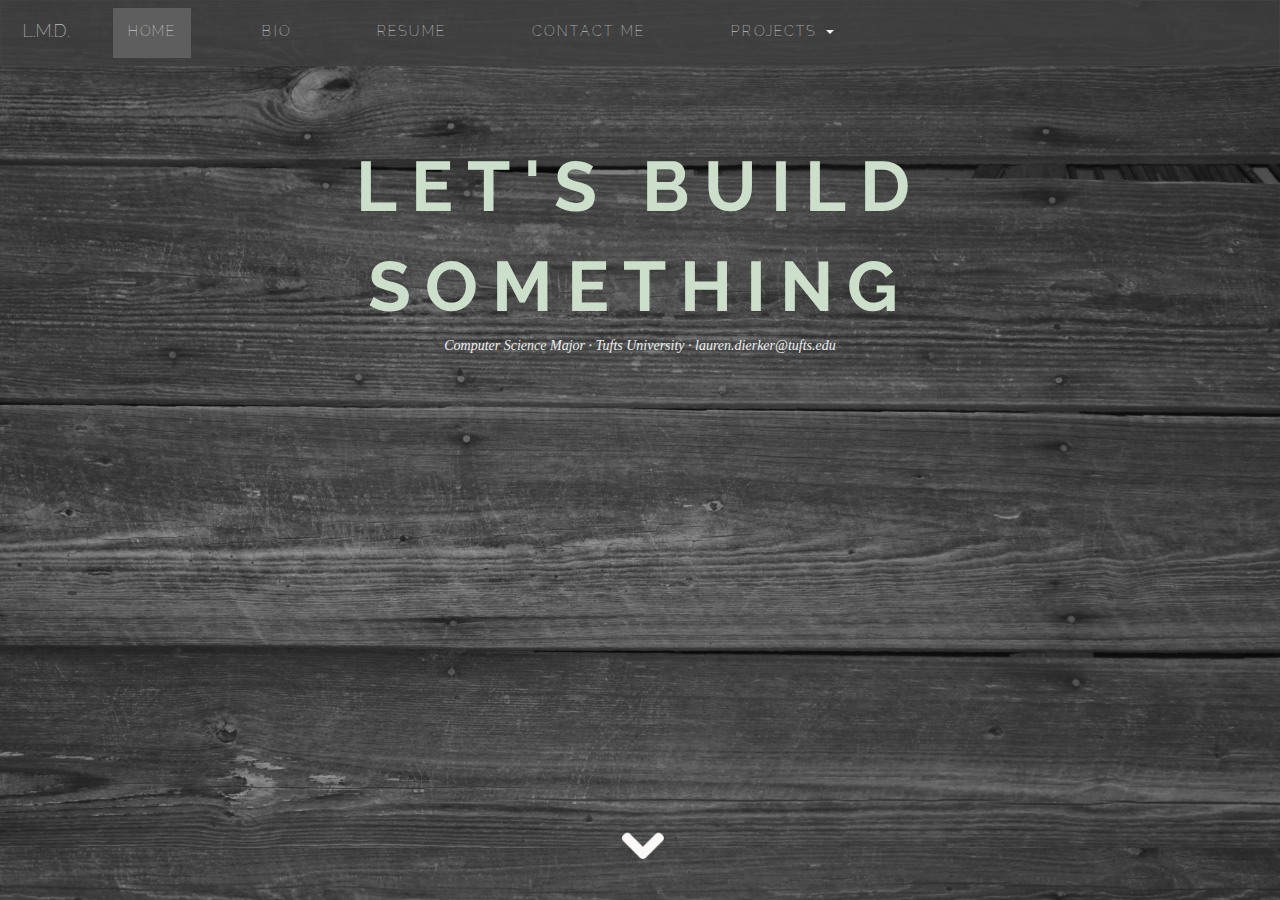
<file: index.html>
<!DOCTYPE html>

<html>

<head>
	<title> Lauren Dierker Homepage </title>
	<meta content="text/html;charset=utf-8" http-equiv="Content-Type">
	<link href = "resume.css" rel = "stylesheet" />

	<script src="https://ajax.googleapis.com/ajax/libs/jquery/1.9.1/jquery.min.js"></script>

	<link rel="stylesheet" href="https://maxcdn.bootstrapcdn.com/bootstrap/3.3.7/css/bootstrap.min.css" integrity="sha384-BVYiiSIFeK1dGmJRAkycuHAHRg32OmUcww7on3RYdg4Va+PmSTsz/K68vbdEjh4u" crossorigin="anonymous">
	<script src="https://maxcdn.bootstrapcdn.com/bootstrap/3.3.7/js/bootstrap.min.js" integrity="sha384-Tc5IQib027qvyjSMfHjOMaLkfuWVxZxUPnCJA7l2mCWNIpG9mGCD8wGNIcPD7Txa" crossorigin="anonymous"></script>

  <link href = "navbar.css" rel = "stylesheet" />
  <link href = "animation-icon.css" rel = "stylesheet" />
</head>


<body>
	<div class = "wrapper">

	<!-- Static navbar -->
      <nav class="navbar navbar-default nav_bar_extended">
        <div class="container-fluid">
          <div class="navbar-header">
            <button type="button" class="navbar-toggle collapsed" data-toggle="collapse" data-target="#navbar" aria-expanded="false" aria-controls="navbar">
              <span class="sr-only">Toggle navigation</span>
              <span class="icon-bar"></span>
              <span class="icon-bar"></span>
              <span class="icon-bar"></span>
            </button>
            <a class="navbar-brand" href="#">L.M.D.</a>
          </div>
          <div id="navbar" class="navbar-collapse collapse">
            <ul class="nav navbar-nav">
              <li class = "active nav-bar-text"><a href="index.html">HOME</a></li>
              <li class = "nav-bar-text"><a href="bio.html">BIO</a></li>
              <li class = "nav-bar-text"><a href="resume.html">RESUME</a></li>
              <li class = "nav-bar-text"><a href="resume.html">CONTACT ME</a></li>
              <li class="dropdown nav-bar-text">
                <a href="#" class="dropdown-toggle" data-toggle="dropdown" role="button" aria-haspopup="true" aria-expanded="false">PROJECTS <span class="caret"></span></a>
                <ul class="dropdown-menu">
                  <li ><a href="#">ALL</a></li>
                  <li><a href="#">INTUNE</a></li>
                  <li><a href="#">MISMATCH</a></li>
                </ul>
              </li>
            </ul>
          </div><!--/.nav-collapse -->
        </div><!--/.container-fluid -->
      </nav>
	<!-- End Static Navbar -->



  <!--<div class = "main"> 
    <img class = "center" src = "profile_pic.jpg" alt = "Profile Picture">
  </div> -->
	<div class = "header">
		<span class = "header_name">LET'S BUILD SOMETHING</span>
		<div class = "header_info">Computer Science Major &middot; Tufts University &middot; lauren.dierker@tufts.edu </div>
	</div>
	</div>

  <h3>Pulse</h3>
    <a href="#"><img src="down-arrow.png" id="animated-example" class="animated pulse"> </img></a>
    

</body>

</html>
</file>
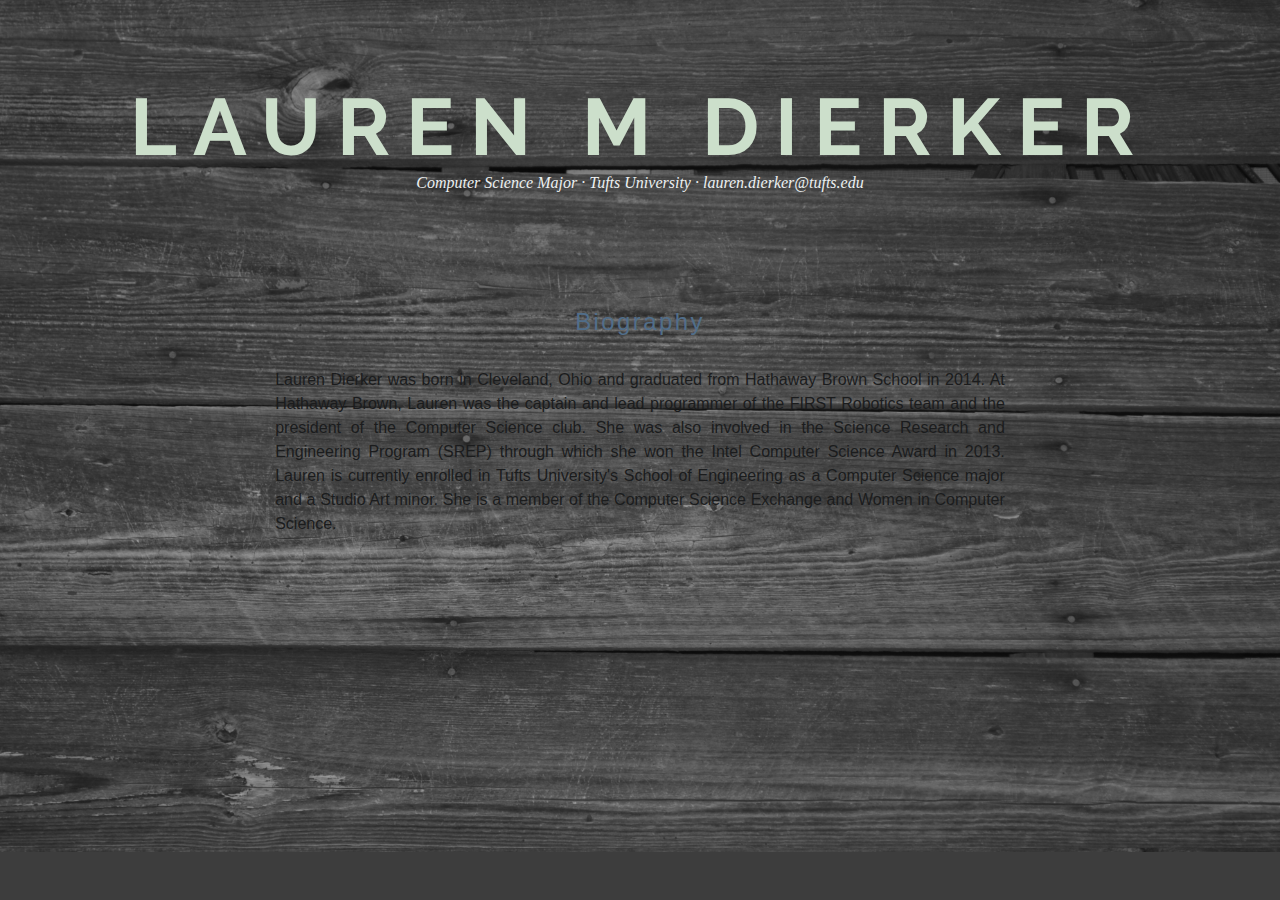
<file: bio.html>
<!DOCTYPE html>

<html>

<head>
	<title> Biography</title>
	<meta content="text/html;charset=utf-8" http-equiv="Content-Type">
	<link href = "resume.css" rel = "stylesheet" />
</head>

<body>
	<div class = "header">
		<span class = "header_name">LAUREN M DIERKER</span>
		<div class = "header_info">Computer Science Major &middot; Tufts University &middot; lauren.dierker@tufts.edu </div>
	</div>

	<h2 class = "center">Biography</h2>
	<div class = "main"> <div class = "bio">
		Lauren Dierker was born in Cleveland, Ohio and graduated from Hathaway Brown School in 2014. At Hathaway Brown, Lauren was the captain and lead programmer of the FIRST Robotics team and the president of the Computer Science club. She was also involved in the Science Research and Engineering Program (SREP) through which she won the Intel Computer Science Award in 2013. Lauren is currently enrolled in Tufts University's School of Engineering as a Computer Science major and a Studio Art minor. She is a member of the Computer Science Exchange and Women in Computer Science.
	</div></div>

	<div class = "footer">
		<br><br><br>
	</div>
</body>

</html>
</file>
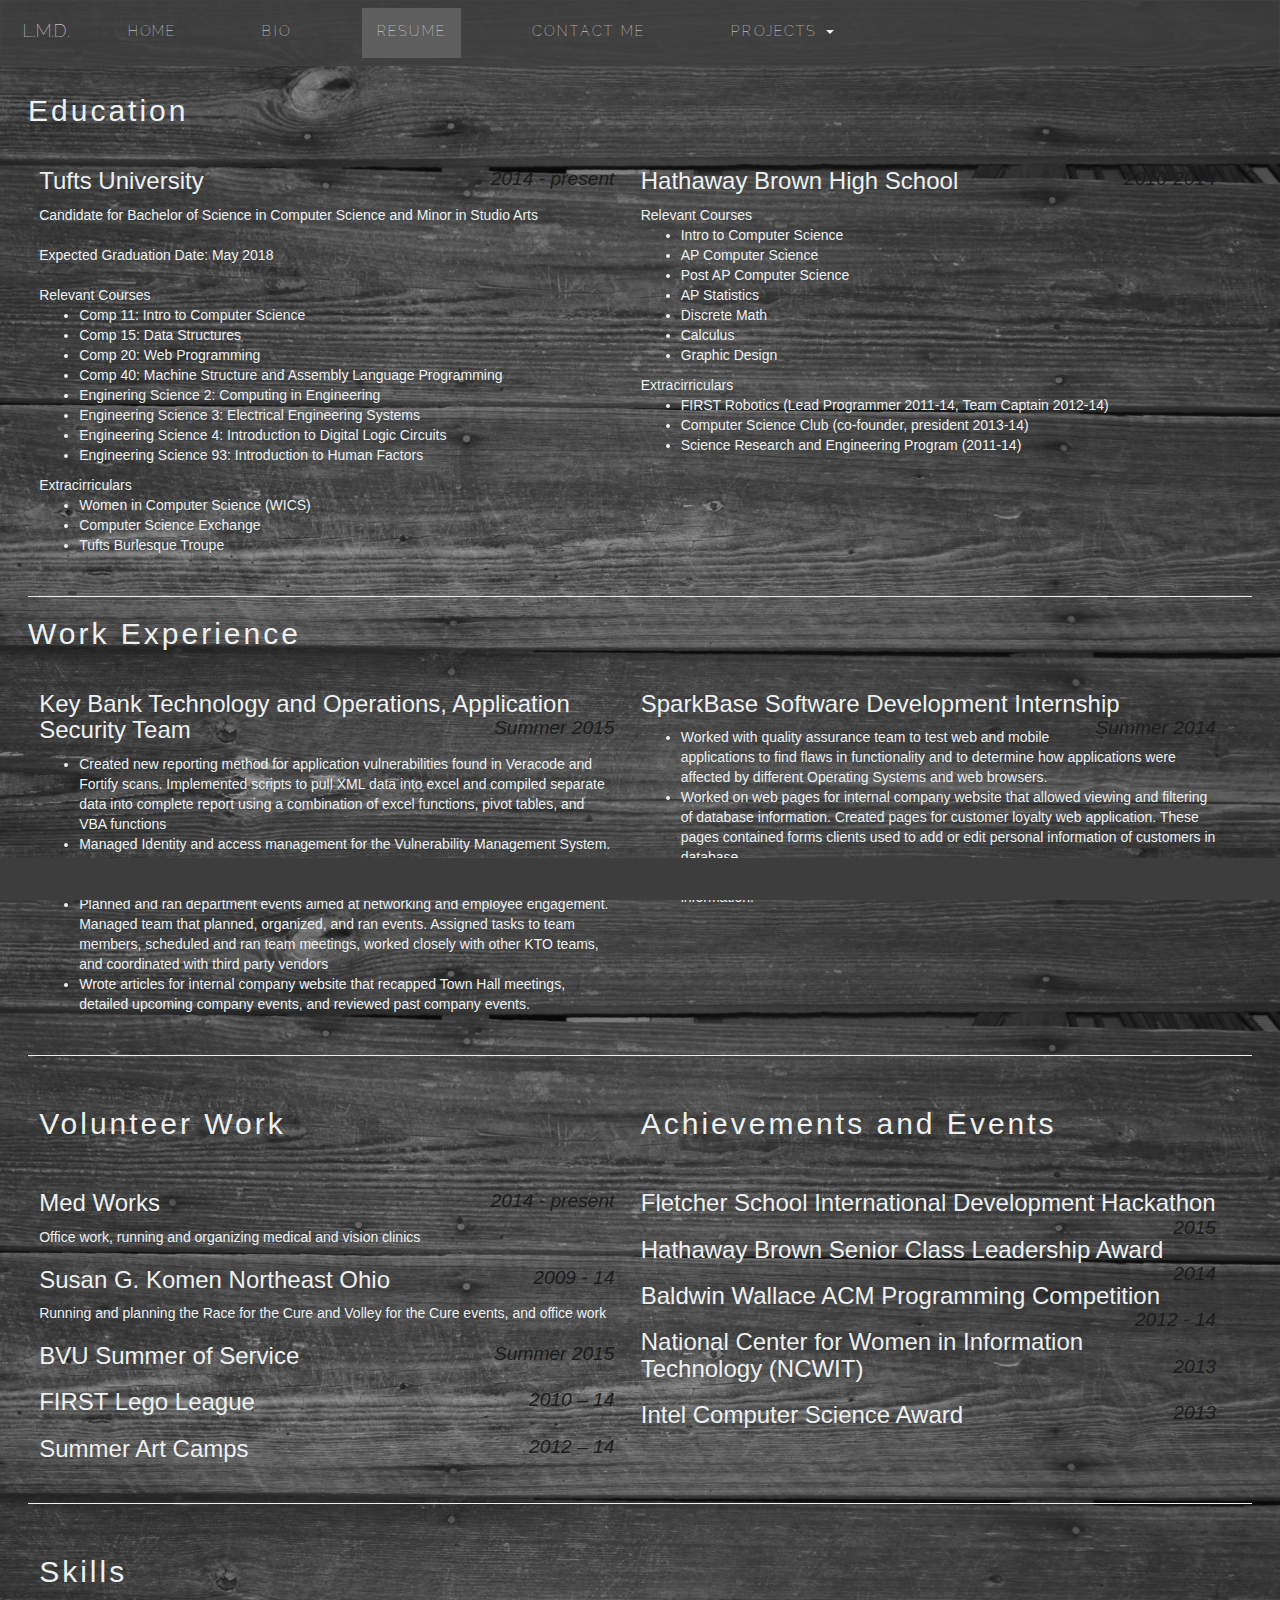
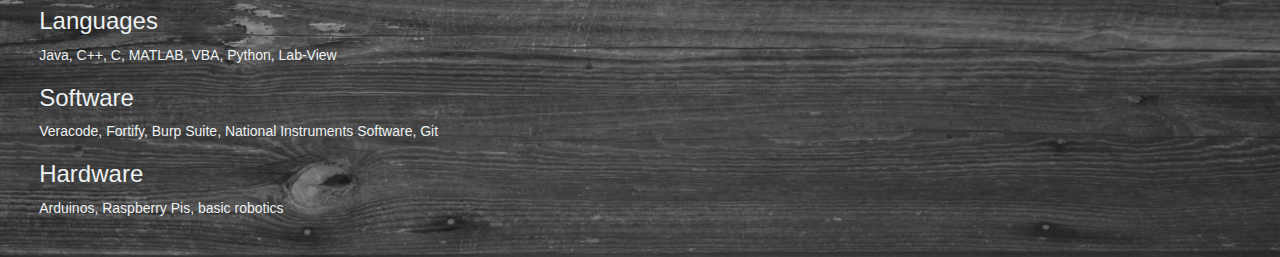
<file: resume.html>
<!DOCTYPE html>

<html>

<head>
	<title>Resume</title>
	<meta content="text/html;charset=utf-8" http-equiv="Content-Type">
	<link href = "resume.css" rel = "stylesheet" />

	<script src="https://ajax.googleapis.com/ajax/libs/jquery/1.9.1/jquery.min.js"></script>

	<link rel="stylesheet" href="https://maxcdn.bootstrapcdn.com/bootstrap/3.3.7/css/bootstrap.min.css" integrity="sha384-BVYiiSIFeK1dGmJRAkycuHAHRg32OmUcww7on3RYdg4Va+PmSTsz/K68vbdEjh4u" crossorigin="anonymous">
	<script src="https://maxcdn.bootstrapcdn.com/bootstrap/3.3.7/js/bootstrap.min.js" integrity="sha384-Tc5IQib027qvyjSMfHjOMaLkfuWVxZxUPnCJA7l2mCWNIpG9mGCD8wGNIcPD7Txa" crossorigin="anonymous"></script>

	<link href = "navbar.css" rel = "stylesheet" />
</head>

<body class="wrapper">

	<!-- Static navbar -->
      <nav class="navbar navbar-default nav_bar_extended">
        <div class="container-fluid">
          <div class="navbar-header">
            <button type="button" class="navbar-toggle collapsed" data-toggle="collapse" data-target="#navbar" aria-expanded="false" aria-controls="navbar">
              <span class="sr-only">Toggle navigation</span>
              <span class="icon-bar"></span>
              <span class="icon-bar"></span>
              <span class="icon-bar"></span>
            </button>
            <a class="navbar-brand" href="#">L.M.D.</a>
          </div>
          <div id="navbar" class="navbar-collapse collapse">
            <ul class="nav navbar-nav">
              <li class = "nav-bar-text"><a href="index.html">HOME</a></li>
              <li class = "nav-bar-text"><a href="bio.html">BIO</a></li>
              <li class = "nav-bar-text active"><a href="resume.html">RESUME</a></li>
              <li class = "nav-bar-text"><a href="resume.html">CONTACT ME</a></li>
              <li class="dropdown nav-bar-text">
                <a href="#" class="dropdown-toggle" data-toggle="dropdown" role="button" aria-haspopup="true" aria-expanded="false">PROJECTS <span class="caret"></span></a>
                <ul class="dropdown-menu">
                  <li ><a href="#">ALL</a></li>
                  <li><a href="#">INTUNE</a></li>
                  <li><a href="#">MISMATCH</a></li>
                </ul>
              </li>
            </ul>
          </div><!--/.nav-collapse -->
        </div><!--/.container-fluid -->
      </nav>

	<div class = "main">
	<h2>Education</h2>
	<div class = "inline_elements">
	<h3>Tufts University <span class="date">2014 - present</span></h3>
		Candidate for Bachelor of Science in Computer Science and Minor in Studio Arts
		<br><br>
		Expected Graduation Date: May 2018
		<br><br>
		Relevant Courses
				<ul>
					<li>Comp 11: Intro to Computer Science</li>
					<li>Comp 15: Data Structures</li>
					<li>Comp 20: Web Programming</li>
					<li>Comp 40: Machine Structure and Assembly Language Programming</li>
					<li>Enginering Science 2: Computing in Engineering</li>
					<li>Engineering Science 3: Electrical Engineering Systems</li>
					<li>Engineering Science 4: Introduction to Digital Logic Circuits</li>
					<li>Engineering Science 93: Introduction to Human Factors</li>
				</ul> 
		Extracirriculars
				<ul>
					<li>Women in Computer Science (WICS)</li>
					<li>Computer Science Exchange</li>
					<li>Tufts Burlesque Troupe</li>
				</ul>
		 
	</div>
	<div class = "inline_elements">	                               
	<h3>Hathaway Brown High School  <span class = "date">2010-2014</span></h3>
		Relevant Courses
			<ul>
				<li>Intro to Computer Science</li>
				<li>AP Computer Science</li>					
				<li>Post AP Computer Science</li>
				<li>AP Statistics</li>
				<li>Discrete Math</li>
				<li>Calculus</li>
				<li>Graphic Design</li>
			</ul>
		Extracirriculars
			<ul>
				<li>FIRST Robotics (Lead Programmer 2011-14, Team Captain 2012-14)</li>
				<li>Computer Science Club (co-founder, president 2013-14)</li>
				<li>Science Research and Engineering Program (2011-14)</li>
			</ul>
	</div>

	<hr>
	
	
	<h2>Work Experience</h2>
	<div class = "inline_elements">
		<h3>Key Bank Technology and Operations, Application Security Team <span class = "date">Summer 2015</span></h3>
		<ul>
			<li>Created new reporting method for application vulnerabilities found in Veracode and Fortify scans.  Implemented scripts to pull XML data into excel and compiled separate data into complete  report using a combination of excel functions, pivot tables, and VBA functions </li>
			<li>Managed Identity and access management for the Vulnerability Management System. Granted access to system based on the specific information requested, role and access requested, and position of employee requesting access.</li>
			<li>Planned and ran department events aimed at networking and employee engagement. Managed team that planned, organized, and ran events. Assigned tasks to team members, scheduled and ran 	team meetings, worked closely with other KTO teams, and coordinated with third party vendors</li>
			<li>Wrote articles for internal company website that recapped Town Hall meetings, detailed upcoming company events, and reviewed past company events.</li>
		</ul>
	</div>
	<div class = "inline_elements">		
	<h3>SparkBase Software Development Internship <span class = "date">Summer 2014</span></h3>
		<ul>
			<li>Worked with quality assurance team to test web and mobile applications to find flaws in functionality and to determine how applications were affected by different Operating Systems and web browsers.</li>
			<li>Worked on web pages for internal company website that allowed viewing and filtering of database information. Created pages for customer loyalty web application. These pages contained forms clients used to add or edit personal information of customers in database.</li>
			<li>Worked with customer information databases to add new and remove outdated information.</li>
		</ul>
	</div>

	<hr>

	<div class = "inline_elements">
		<h2>Volunteer Work</h2>
		<br>
		<h3>Med Works <span class = "date">2014 - present</span></h3>
			Office work, running and organizing medical and vision clinics  
			<br>
		<h3>Susan G. Komen Northeast Ohio <span class = "date">2009 - 14</span></h3>
			Running and planning the Race for the Cure and Volley for the Cure events, and office work 
			<br>
		<h3>BVU Summer of Service <span class = "date">Summer 2015</span></h3> 
		<h3>FIRST Lego League <span class = "date">2010 – 14</span></h3>
		<h3>Summer Art Camps <span class = "date">2012 – 14</span></h3>
	</div>

	<div class = "inline_elements">
		<h2>Achievements and Events</h2>
		<br>
		<h3>Fletcher School International Development Hackathon  <span class = "date">2015</span></h3>
		<h3>Hathaway Brown Senior Class Leadership Award <span class = "date">2014</span></h3>
		<h3>Baldwin Wallace ACM Programming Competition <span class = "date">2012 - 14</span></h3>
		<h3>National Center for Women in Information Technology (NCWIT) <span class = "date">2013</span></h3>
		<h3>Intel Computer Science Award <span class = "date">2013</span></h3>
	</div>

	<hr>

	<div class = "inline_elements">
		<h2>Skills</h2>
		<h3>Languages</h3>
		Java, C++, C, MATLAB, VBA, Python, Lab-View
		<h3>Software</h3> 
		Veracode, Fortify, Burp Suite, National Instruments Software, Git
		<h3>Hardware</h3>
		Arduinos, Raspberry Pis, basic robotics 
	</div>
	</div>

	<div class = "footer">
		<br><br><br>
	</div>
</body>


</html>
</file>
<file: resume.css>
/*stylesheet for resume file */

@import url("raleway.css");


body {

	background-color: #ffffff; 
	font-family: "Helvetica";
	color: #1b1c1d;
	margin: 0em;
	padding: 0em ;
	background-image: url("background-img-1.jpg");
	background-size: 100%;
}

h2 {
	color: #516e8a;
	font-weight: lighter;
	letter-spacing: .1em;
}

h3 {
	color: #728fac;
	font-weight: lighter;
}

.main {
	margin: 2em;

}

/*header rules*/
.header{

	/*background-color: #f9fafb;*/
	/*background-color: rgba(61, 61, 61, 1);*/
	text-align: center;
	font-family: "Raleway";
	margin: 0em;
	padding: 5em 5em 6em 5em;
	position: relative;
}

.header_name {
	font-weight: bold;
	font-size: 5em;
	letter-spacing: .2em;
	color: #ccdfcb;;
}

.header_info {
	font-family: "Times New Roman";
	font-weight: normal;
	font-style: italic;
	font-size: 1em;
	color: #ecf0f1;
}


.inline_elements {
	margin: .8em;
	display: inline-block;
	vertical-align: top;
	width: 47%; 
}

/*covers iphone 4 to iphone 6+ */
@media screen and (min-device-width: 320px) and (max-device-width: 736px){
  .inline_elements {
    display: block;
    width: 98%;
  }
}


.date {
	font-size: .8em;
	font-style: italic;
	font-weight: lighter;
	color: #1b1c1d;
	float: right;
}

.footer {
	background-color: rgba(61, 61, 61, 1);
	margin: 0em;
	height: 3em;
	vertical-align: text-bottom;
	position: fixed;
	bottom: 0px;
	width: 100%;
}

.center {
	display: block;
	margin-left: auto;
	margin-right: auto;
	width: 28em;
	text-align: center;
}


a {
	text-align: center;
	font-weight: lighter;
	color:  #1b1c1d;
	text-decoration: none;
}

a:visited {
	color: #516e8a;
}

a:hover {
	text-decoration: underline;
}

.bio {
	margin-left: 20%;
	margin-right: 20%;
	line-height: 1.5em;
	text-align: justify;
}

.navbar {

}

.wrapper {
	color: #ecf0f1;
	border-color: rgba(61, 61, 61, 1);
}
</file>
<file: navbar.css>
@import url("raleway.css");


.nav_bar_extended {
	background-color: rgba(48, 65, 93, 1);
	color:; #1b1c1d;
	font-family: "Raleway";
	font-weight: normal;
	margin: 0em;
	padding: .5em .5em .5em .5em;
	} 

.nav-bar-text {
	padding-left: 2em;
	padding-right: 2em;
	border-width: 1em;
	letter-spacing: .15em;
	border-color: #ecf0f1;
}	


.navbar-default {
  background-color: rgba(61, 61, 61, .8);
  border-color: #414141;
}
.navbar-default .navbar-brand {
  color: #ecf0f1;
}
.navbar-default .navbar-brand:hover,
.navbar-default .navbar-brand:focus {
  color: #ecf0f1;
}
.navbar-default .navbar-text {
  color: #ecf0f1;
}
.navbar-default .navbar-nav > li > a {
  color: #ecf0f1;
}
.navbar-default .navbar-nav > li > a:hover,
.navbar-default .navbar-nav > li > a:focus {
  color: #ecf0f1;
}
.navbar-default .navbar-nav > li > .dropdown-menu {
  background-color: rgba(61, 61, 61, 1);
}
.navbar-default .navbar-nav > li > .dropdown-menu > li > a {
  color: #ecf0f1;
}
.navbar-default .navbar-nav > li > .dropdown-menu > li > a:hover,
.navbar-default .navbar-nav > li > .dropdown-menu > li > a:focus {
  color: #ecf0f1;
  background-color: rgba(61, 61, 61, 1);
}
.navbar-default .navbar-nav > li > .dropdown-menu > li > .divider {
  background-color: rgba(61, 61, 61, 1);
   border-color: #ecf0f1;
}
.navbar-default .navbar-nav .open .dropdown-menu > .active > a,
.navbar-default .navbar-nav .open .dropdown-menu > .active > a:hover,
.navbar-default .navbar-nav .open .dropdown-menu > .active > a:focus {
  color: #ecf0f1;
  background-color: #5f5e5e;
}
.navbar-default .navbar-nav > .active > a,
.navbar-default .navbar-nav > .active > a:hover,
.navbar-default .navbar-nav > .active > a:focus {
  color: #ecf0f1;
  background-color: #5f5e5e;
}
.navbar-default .navbar-nav > .open > a,
.navbar-default .navbar-nav > .open > a:hover,
.navbar-default .navbar-nav > .open > a:focus {
  color: #ecf0f1;
  background-color: #5f5e5e;
}
.navbar-default .navbar-toggle {
  border-color: #5f5e5e;
}
.navbar-default .navbar-toggle:hover,
.navbar-default .navbar-toggle:focus {
  background-color: #5f5e5e;
}
.navbar-default .navbar-toggle .icon-bar {
  background-color: #ecf0f1;
   border-color: #ecf0f1;
}
.navbar-default .navbar-collapse,
.navbar-default .navbar-form {
  border-color: #ecf0f1;
}
.navbar-default .navbar-link {
  color: #ecf0f1;
}
.navbar-default .navbar-link:hover {
  color: #ecf0f1;
}

@media (max-width: 767px) {
  .navbar-default .navbar-nav .open .dropdown-menu > li > a {
    color: #ecf0f1;
  }
  .navbar-default .navbar-nav .open .dropdown-menu > li > a:hover,
  .navbar-default .navbar-nav .open .dropdown-menu > li > a:focus {
    color: #ecf0f1;
  }
  .navbar-default .navbar-nav .open .dropdown-menu > .active > a,
  .navbar-default .navbar-nav .open .dropdown-menu > .active > a:hover,
  .navbar-default .navbar-nav .open .dropdown-menu > .active > a:focus {
    color: #ecf0f1;
    background-color: #5f5e5e;
  }
}

* {
  border-radius: 0 !important;
}
</file>
<file: animation-icon.css>
#animated-example {
  text-align: center;
  bottom: 0;
  left: 48%; 
  width: 4em;
  position: fixed;
  padding-bottom: 	2em;
  }


.animated { 
  -webkit-animation-name: bounceIn;
  -webkit-animation-duration: 4s;
  -webkit-animation-iteration-count: 10;
  -webkit-animation-timing-function: ease-out;
  -webkit-animation-fill-mode: forwards;
  
  animation-name: bounceIn;
  animation-duration: 4s;
  animation-iteration-count: 10;
  animation-timing-function: ease-out;
  animation-fill-mode: forwards;
} 

/*
 * Pulse animation
*/
  
@-webkit-keyframes pulse { 
    0% { -webkit-transform: scale(1); } 
    50% { -webkit-transform: scale(1.3); } 
    100% { -webkit-transform: scale(1); } 
} 
@keyframes pulse { 
    0% { transform: scale(1); } 
    50% { transform: scale(1.3); } 
    100% { transform: scale(1); } 
} 
.pulse { 
    -webkit-animation-name: pulse; 
    animation-name: pulse; 
}
</file>
